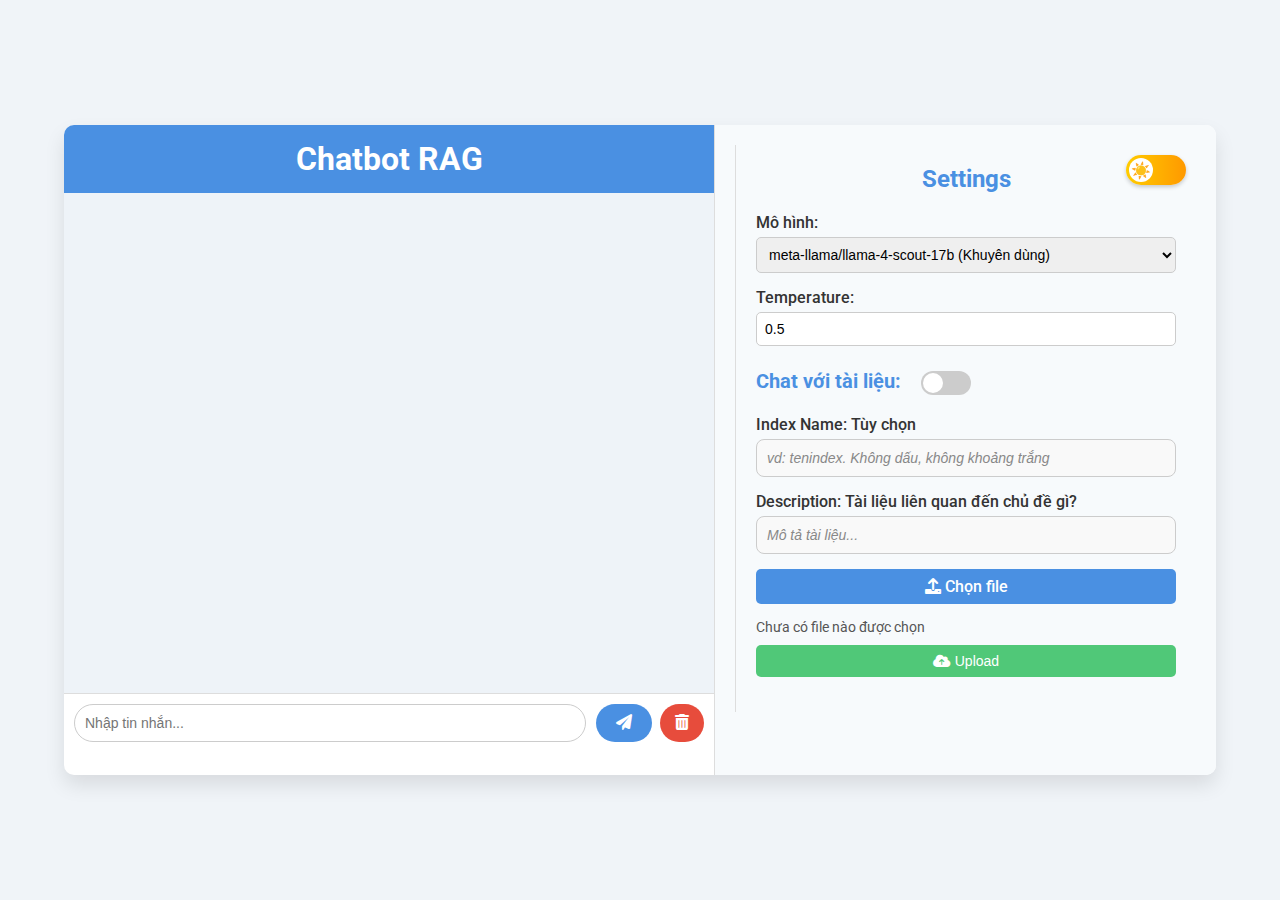
<file: webUI/index.html>
<!DOCTYPE html>
<html lang="vi">

<head>
  <meta charset="UTF-8">
  <meta name="viewport" content="width=device-width, initial-scale=1">
  <title>Chatbot RAG</title>
  <!-- Font Google và FontAwesome -->
  <link href="https://fonts.googleapis.com/css2?family=Roboto:wght@400;500;700&display=swap" rel="stylesheet">
  <link rel="stylesheet" href="https://cdnjs.cloudflare.com/ajax/libs/font-awesome/6.0.0-beta3/css/all.min.css" />
  <link rel="icon" href="assistant.png" type="image/png">
  <link rel="stylesheet" href="style.css">

</head>

<body class="theme-light">

  <div class="main-container">
    <!-- Khu vực chat bên trái -->
    <div class="chat-container">
      <header>
        <h1>Chatbot RAG</h1>
      </header>
      <div class="chat-area" id="chatArea">
        <!-- Tin nhắn sẽ được hiển thị tại đây -->
      </div>
      <div class="input-area">
        <input type="text" id="chatInput" placeholder="Nhập tin nhắn..." autocomplete="new-password">
        <button id="sendBtn"><i class="fas fa-paper-plane"></i></button>
        <button id="clearChatBtn" title="Xóa toàn bộ chat"><i class="fas fa-trash-alt"></i></button>
      </div>
    </div>

    <!-- Khu vực Settings bên phải -->
    <div class="settings-container">
      <div class="settings-container">
        <div class="theme-toggle-wrapper">
          <label class="switch">
            <input type="checkbox" id="themeToggleBtn">
            <span class="slider round"></span>
          </label>
        </div>
        <h2>Settings</h2>
        <div class="setting-group">
          <label for="modelSelect">Mô hình:</label>
          <select id="modelSelect">
            <option value="meta-llama/llama-4-scout-17b-16e-instruct">meta-llama/llama-4-scout-17b (Khuyên dùng)
            </option>
            <option value="deepseek-r1-distill-llama-70b">deepseek-r1-distill-llama-70b (Hơi chậm nhưng có reasoning)
            </option>
            <option value="llama-3.3-70b-versatile">llama-3.3-70b-versatile</option>
            <option value="llama-3.1-8b-instant">llama-3.1-8b-instant</option>
            <option value="llama3-70b-8192">llama3-70b-8192</option>
          </select>
        </div>
        <div class="setting-group">
          <label for="temperatureInput">Temperature:</label>
          <input type="number" id="temperatureInput" value="0.5" step="0.1" min="0" max="1">
        </div>
        <!-- Phần upload file tùy chỉnh -->
        <div class="setting-group upload-group" id="uploadGroup">
          <div class="toggle-header">
            <h2>Chat với tài liệu:</h2>
            <div class="toggle-group">
              <input type="checkbox" id="ragToggle" name="ragToggle">
              <label for="ragToggle" class="toggle-label"></label>
            </div>
          </div>
          <div class="setting-group">
            <label for="indexNameInput">Index Name: Tùy chọn</label>
            <input type="text" id="indexNameInput" placeholder="vd: tenindex. Không dấu, không khoảng trắng" required>
          </div>

          <div class="setting-group">
            <label for="descriptionInput">Description: Tài liệu liên quan đến chủ đề gì?</label>
            <input type="text" id="descriptionInput" placeholder="Mô tả tài liệu..." required>
          </div>
          <div class="custom-file-upload">
            <label for="fileInput" class="file-label">
              <i class="fas fa-upload"></i> Chọn file
            </label>
            <input type="file" id="fileInput" accept=".docx,.pdf" required>
            <span id="fileName">Chưa có file nào được chọn</span>
            <button id="uploadBtn" class="upload-button">
              <i class="fas fa-cloud-upload-alt"></i> Upload
            </button>
          </div>
        </div>
      </div>
    </div>
    <!-- Nút chuyển theme: hình tròn, cố định ở góc dưới bên phải -->
    <!-- <button id="scrollTopBtn" class="scroll-top"><i class="fas fa-arrow-up"></i></button> -->

    <script src="script.js"></script>
</body>

</html>
</file>
<file: webUI/style.css>
/* Reset cơ bản */
* {
    box-sizing: border-box;
    margin: 0;
    padding: 0;
}

/* Theme light */
body.theme-light {
    font-family: 'Roboto', sans-serif;
    background: #f0f4f8;
    color: #333;
}

body.theme-light .message i {
    transition: transform 0.3s ease;
}

body.theme-light .message:hover i {
    transform: scale(1.2) rotate(10deg);
    /* Phóng to và xoay nhẹ */
}

/* Theme dark */
body.theme-dark {
    font-family: 'Roboto', sans-serif;
    background: #1e1e1e;
    color: #f0f4f8;
}

body {
    transition: background-color 0.3s ease, color 0.3s ease;
}

/* Căn giữa trang */
body {
    display: flex;
    justify-content: center;
    align-items: center;
    min-height: 100vh;
}

/* Main container chia làm 2 cột */
.main-container {
    display: flex;
    width: 90%;
    max-width: 1200px;
    background: #fff;
    border-radius: 10px;
    overflow: hidden;
    box-shadow: 0 10px 20px rgba(0, 0, 0, 0.1);
}

/* Khi dùng theme dark, cập nhật background main-container */
body.theme-dark .main-container {
    background: #2e2e2e;
    box-shadow: 0 10px 20px rgba(0, 0, 0, 0.5);
}

/* Chat container bên trái */
.chat-container {
    flex: 2;
    display: flex;
    flex-direction: column;
    min-height: 650px;
}

/* Header chat */
header {
    background: #4a90e2;
    color: #fff;
    padding: 15px;
    text-align: center;
}

/* Cập nhật header trong theme dark */
body.theme-dark header {
    background: #333;
}

/* Chat area */
.chat-area {
    flex: 1;
    padding: 15px;
    overflow-y: auto;
    background: #eef3f8;
    max-height: 500px;
    /* tuỳ chỉnh theo layout mong muốn */
}




/* Các tin nhắn chat */
.message {
    display: flex;
    margin-bottom: 15px;
    max-width: 80%;
    opacity: 0;
    animation: fadeIn 0.3s forwards;
}

@keyframes fadeIn {
    to {
        opacity: 1;
    }
}

.message .message-content {
    padding: 10px 15px;
    border-radius: 20px;
    font-size: 14px;
    display: flex;
    align-items: center;
}

.message i {
    margin-right: 8px;
    font-size: 18px;
}

/* Tin nhắn của Bot: căn trái, màu nền xám nhạt */
.bot-message {
    justify-content: flex-start;
}

.bot-message .message-content {
    background: #fff;
    border: 1px solid #ccc;
    border-top-left-radius: 0;
}

/* Tin nhắn của Người dùng: căn phải, màu nền xanh nhạt */
/* Tin nhắn của Người dùng: căn phải, màu nền xanh nhạt */
.user-message {
    justify-content: flex-end;
    max-width: 100%;
    /* Giảm max-width từ 80% xuống để không chiếm quá nhiều không gian bên phải */
    margin-right: 15px;
    /* Thêm margin phải để tạo khoảng cách hợp lý */
}

.user-message .message-content {
    background: #4a90e2;
    color: #fff;
    border: 1px solid #4a90e2;
    border-top-right-radius: 0;
}

/* Tin nhắn hệ thống: căn giữa */
.system-message {
    justify-content: center;
}

.system-message .message-content {
    background: transparent;
    color: #888;
    border: none;
    font-style: italic;
}

/* Input area */
.input-area {
    display: flex;
    padding: 10px;
    background: #fff;
    border-top: 1px solid #ddd;
}

/* Cập nhật input-area trong theme dark */
body.theme-dark .input-area {
    background: #2e2e2e;
    border-top: 1px solid #2e2e2e;
}

.input-area input {
    flex: 1;
    padding: 10px;
    border: 1px solid #ccc;
    border-radius: 20px;
    outline: none;
    margin-right: 10px;
    font-size: 14px;
}

/* Cập nhật input trong theme dark */
body.theme-dark .input-area input {
    background: #333;
    color: #f0f4f8;
    border: 1px solid #555;
}

.input-area input:focus {
    border-color: #4a90e2;
    box-shadow: 0 0 5px rgba(74, 144, 226, 0.5);
}

.input-area button {
    padding: 10px 20px;
    border: none;
    border-radius: 20px;
    background: #4a90e2;
    color: #fff;
    cursor: pointer;
    transition: background 0.3s;
    font-size: 16px;
}

.input-area button:hover {
    background: #357ab8;
}

/* Settings container bên phải */
.settings-container {
    flex: 1;
    padding: 20px;
    background: #f7fafc;
    border-left: 1px solid #ddd;
    position: relative;
}

/* Cập nhật settings-container trong theme dark */
body.theme-dark .settings-container {
    background: #2e2e2e;
    border-left: 1px solid #444;
}

.settings-container h2 {
    margin-bottom: 20px;
    text-align: center;
    color: #4a90e2;
}

/* Cập nhật tiêu đề trong theme dark */
body.theme-dark .settings-container h2 {
    color: #f0f4f8;
}

.setting-group {
    margin-bottom: 15px;
    display: flex;
    flex-direction: column;
}

.setting-group label {
    margin-bottom: 5px;
    font-weight: 500;
    color: #333;
}

/* Cập nhật label trong theme dark */
body.theme-dark .setting-group label {
    color: #f0f4f8;
}

.setting-group select,
.setting-group input[type="number"] {
    padding: 8px;
    border: 1px solid #ccc;
    border-radius: 5px;
    outline: none;
    font-size: 14px;
}

.setting-group select:focus,
.setting-group input[type="number"]:focus {
    border-color: #4a90e2;
}

/* Custom file upload */
.custom-file-upload {
    display: flex;
    flex-direction: column;
    gap: 10px;
}

.custom-file-upload .file-label {
    display: inline-block;
    padding: 8px 12px;
    background: #4a90e2;
    color: #fff;
    border-radius: 5px;
    cursor: pointer;
    text-align: center;
    transition: background 0.3s;
}

.custom-file-upload .file-label:hover {
    background: #357ab8;
}

.custom-file-upload input[type="file"] {
    display: none;
}

.custom-file-upload #fileName {
    font-size: 14px;
    color: #555;
}

.custom-file-upload .upload-button {
    padding: 8px 12px;
    background: #50c878;
    color: #fff;
    border: none;
    border-radius: 5px;
    cursor: pointer;
    font-size: 14px;
    transition: background 0.3s;
}

.custom-file-upload .upload-button:hover {
    background: #3ea96f;
}

/* Nút chuyển theme: hình tròn, cố định ở góc dưới bên phải */
.theme-toggle {
    position: absolute;
    top: 10px;
    right: 10px;
    background: #4a90e2;
    color: #fff;
    border: none;
    border-radius: 50%;
    width: 60px;
    height: 60px;
    font-size: 24px;
    cursor: pointer;
    box-shadow: 0 4px 8px rgba(0, 0, 0, 0.3);
    transition: background 0.3s, transform 0.3s;
}

.theme-toggle:hover {
    background: #357ab8;
    transform: scale(1.05);
}

/* Responsive */
@media (max-width: 768px) {
    .main-container {
        flex-direction: column;
    }

    .settings-container {
        border-left: none;
        border-top: 1px solid #ddd;
    }
}

body.theme-dark .message i {
    transition: transform 0.3s ease;
}

body.theme-dark .message:hover i {
    transform: scale(1.2) rotate(10deg);
    /* Phóng to và xoay nhẹ */
}

body.theme-dark .bot-message .message-content {
    background: #555;
    /* Màu xám đậm hơn, nổi bật trên nền #2e2e2e */
    color: #f0f4f8;
    border: none;
    /* Loại bỏ viền để trông mềm mại hơn */
    box-shadow: 0 2px 6px rgba(0, 0, 0, 0.3);
    /* Bóng đổ nhẹ */
    transition: all 0.3s ease;
    border-radius: 15px 15px 15px 5px;
    /* Bo góc không đều */
    /* Hiệu ứng mượt mà */
}

body.theme-dark .bot-message .message-content:hover {
    background: #666;
    /* Sáng hơn khi hover */
    box-shadow: 0 4px 8px rgba(0, 0, 0, 0.4);
    /* Bóng đậm hơn */
}

body.theme-dark .user-message .message-content {
    background: linear-gradient(135deg, #007bff, #0056b3);
    /* Gradient xanh dương */
    color: #fff;
    border: none;
    /* Loại bỏ viền */
    box-shadow: 0 2px 6px rgba(0, 123, 255, 0.5),
        /* Bóng xanh nhẹ */
        0 0 8px rgba(0, 123, 255, 0.3);
    /* Hiệu ứng phát sáng */
    transition: all 0.3s ease;
    border-radius: 15px 15px 15px 5px;
    /* Bo góc không đều */
}

body.theme-dark .user-message .message-content:hover {
    background: linear-gradient(135deg, #1e90ff, #0066cc);
    /* Gradient sáng hơn khi hover */
    box-shadow: 0 4px 8px rgba(0, 123, 255, 0.6),
        /* Bóng đậm hơn */
        0 0 12px rgba(0, 123, 255, 0.4);
    /* Phát sáng mạnh hơn */
}

/* Điều chỉnh chung cho khu vực chat */
body.theme-dark .chat-area {
    background: #252525;
    /* Nền tối hơn một chút để đồng bộ */
}


.input-area #clearChatBtn {
    padding: 10px 15px;
    border: none;
    border-radius: 20px;
    background: #e74c3c;
    color: #fff;
    cursor: pointer;
    transition: background 0.3s;
    font-size: 16px;
    margin-left: 8px;
}

.input-area #clearChatBtn:hover {
    background: #c0392b;
}

/* Cập nhật style cho input trong phần cài đặt */
.setting-group input[type="text"] {
    padding: 10px;
    font-size: 14px;
    border: 1px solid #ccc;
    border-radius: 8px;
    outline: none;
    transition: border-color 0.3s, box-shadow 0.3s;
    background-color: #f9f9f9;
    color: #333;
}

.setting-group input[type="text"]:focus {
    border-color: #4a90e2;
    box-shadow: 0 0 5px rgba(74, 144, 226, 0.5);
    /* Hiệu ứng focus đẹp mắt */
    background-color: #fff;
}

.setting-group input[type="text"]::placeholder {
    color: #888;
    font-style: italic;
}

.setting-group input[type="text"]:hover {
    border-color: #357ab8;
}

.setting-group input[type="text"]:active {
    border-color: #357ab8;
    background-color: #fff;
}

.bot-message .message-content {
    background: #fff;
    border: 1px solid #ccc;
    border-top-left-radius: 0;
    box-shadow: 0 2px 4px rgba(0, 0, 0, 0.1);
    /* Thêm bóng nhẹ */
}

.user-message .message-content {
    background: #4a90e2;
    color: #fff;
    border: 1px solid #4a90e2;
    border-top-right-radius: 0;
    box-shadow: 0 2px 4px rgba(0, 0, 0, 0.1);
    /* Thêm bóng nhẹ */
}

body.theme-dark .bot-message .message-content {
    background: #444;
    border: 1px solid #555;
    color: #f0f4f8;
    box-shadow: 0 2px 4px rgba(0, 0, 0, 0.2);
}

body.theme-dark .user-message .message-content {
    background: #0057e7;
    border: 1px solid #0057e7;
    color: #fff;
    box-shadow: 0 2px 4px rgba(0, 0, 0, 0.2);
}

.progress-bar {
    width: 100%;
    height: 10px;
    background: #ddd;
    border-radius: 5px;
    margin-top: 10px;
}

.progress-bar-fill {
    height: 100%;
    background: #50c878;
    width: 0%;
    border-radius: 5px;
    transition: width 0.3s ease;
}

.scroll-top {
    position: fixed;
    bottom: 90px;
    right: 20px;
    background: #4a90e2;
    color: #fff;
    border: none;
    border-radius: 50%;
    width: 40px;
    height: 40px;
    font-size: 18px;
    cursor: pointer;
    display: none;
    box-shadow: 0 4px 8px rgba(0, 0, 0, 0.3);
    transition: background 0.3s;
}

.scroll-top:hover {
    background: #357ab8;
}

@media (max-width: 768px) {
    .scroll-top {
        display: block;
    }
}

@media (max-width: 600px) {
    .message {
        font-size: 14px;
        padding: 8px;
    }

    #chatInput {
        width: 70%;
    }

    button {
        padding: 10px;
    }
}

/* Wrapper để căn chỉnh công tắc và nhãn */
.theme-toggle-wrapper {
    position: absolute;
    top: 10px;
    right: 10px;
    display: flex;
    align-items: center;
    gap: 10px;
    /* Khoảng cách giữa công tắc và nhãn */
}

/* Nhãn bên cạnh công tắc */
.theme-label {
    font-size: 14px;
    color: #333;
}

body.theme-dark .theme-label {
    color: #f0f4f8;
}

/* Ẩn checkbox mặc định */
.switch input {
    opacity: 0;
    width: 0;
    height: 0;
}

/* Thanh trượt (container của công tắc) */
.switch {
    position: relative;
    display: inline-block;
    width: 50px;
    /* Chiều dài thanh trượt */
    height: 24px;
    /* Chiều cao thanh trượt */
}

.slider {
    position: absolute;
    cursor: pointer;
    top: 0;
    left: 0;
    right: 0;
    bottom: 0;
    background-color: #ccc;
    /* Màu khi tắt (light mode) */
    transition: 0.4s;
    /* Hiệu ứng chuyển động mượt mà */
    border-radius: 24px;
    /* Bo tròn thanh trượt */
}

/* Nút tròn bên trong thanh trượt */
.slider:before {
    position: absolute;
    content: "";
    height: 18px;
    /* Kích thước nút tròn */
    width: 18px;
    left: 3px;
    /* Vị trí ban đầu */
    bottom: 3px;
    background-color: white;
    transition: 0.4s;
    border-radius: 50%;
    /* Bo tròn nút */
}

/* Khi checkbox được bật (dark mode) */
.switch input:checked+.slider {
    background-color: #4a90e2;
    /* Màu khi bật (dark mode) */
}

/* Di chuyển nút tròn sang phải khi bật */
.switch input:checked+.slider:before {
    transform: translateX(26px);
    /* Di chuyển nút sang phải */
}

/* Hiệu ứng khi hover */
.slider:hover {
    background-color: #bbb;
    /* Màu sáng hơn khi hover ở chế độ tắt */
}

.switch input:checked+.slider:hover {
    background-color: #357ab8;
    /* Màu đậm hơn khi hover ở chế độ bật */
}

@media (max-width: 768px) {
    .switch {
        width: 40px;
        height: 20px;
    }

    .slider:before {
        height: 14px;
        width: 14px;
        left: 3px;
        bottom: 3px;
    }

    .switch input:checked+.slider:before {
        transform: translateX(20px);
    }
}

/* Wrapper để căn chỉnh công tắc */
.theme-toggle-wrapper {
    position: absolute;
    top: 10px;
    right: 10px;
    display: flex;
    align-items: center;
}

/* Ẩn checkbox mặc định */
.switch input {
    opacity: 0;
    width: 0;
    height: 0;
}

/* Thanh trượt (container của công tắc) */
.switch {
    position: relative;
    display: inline-block;
    width: 60px;
    /* Tăng chiều dài để đẹp hơn */
    height: 30px;
    /* Tăng chiều cao */
}

.slider {
    position: absolute;
    cursor: pointer;
    top: 0;
    left: 0;
    right: 0;
    bottom: 0;
    background: linear-gradient(90deg, #ffcc00, #ff9900);
    /* Gradient vàng cam cho light mode */
    transition: 0.4s ease;
    /* Hiệu ứng mượt mà */
    border-radius: 30px;
    /* Bo tròn hơn */
    box-shadow: 0 2px 4px rgba(0, 0, 0, 0.2);
    /* Thêm bóng đổ */
}

/* Nút tròn bên trong thanh trượt */
.slider:before {
    position: absolute;
    content: "☀️";
    /* Biểu tượng mặt trời cho light mode */
    height: 24px;
    width: 24px;
    left: 3px;
    bottom: 3px;
    background-color: #fff;
    transition: 0.4s ease;
    border-radius: 50%;
    display: flex;
    align-items: center;
    justify-content: center;
    font-size: 16px;
    /* Kích thước biểu tượng */
}

/* Khi bật (dark mode) */
.switch input:checked+.slider {
    background: linear-gradient(90deg, #4a90e2, #1e3c72);
    /* Gradient xanh đậm cho dark mode */
}

/* Di chuyển nút tròn và thay đổi biểu tượng khi bật */
.switch input:checked+.slider:before {
    content: "🌙";
    /* Biểu tượng mặt trăng cho dark mode */
    transform: translateX(30px);
    /* Di chuyển sang phải */
}

/* Hiệu ứng hover */
.slider:hover {
    box-shadow: 0 4px 8px rgba(0, 0, 0, 0.3);
    /* Bóng đậm hơn khi hover */
}

/* Hiệu ứng khi focus hoặc active */
.switch input:focus+.slider {
    outline: 2px solid #4a90e2;
    outline-offset: 2px;
}

/* Tối ưu cho theme dark */
body.theme-dark .slider {
    box-shadow: 0 2px 4px rgba(255, 255, 255, 0.1);
    /* Bóng sáng nhẹ trong dark mode */
}

/* Style cho toggle group */
.toggle-group {
    display: flex;
    align-items: center;
    gap: 10px;
    margin-top: 10px;
}

.toggle-group input[type="checkbox"] {
    opacity: 0;
    width: 0;
    height: 0;
}

.toggle-group .toggle-label {
    position: relative;
    display: inline-block;
    width: 50px;
    height: 24px;
    background: #ccc;
    border-radius: 12px;
    cursor: pointer;
    transition: background 0.3s;
}

.toggle-group .toggle-label::after {
    content: '';
    position: absolute;
    width: 20px;
    height: 20px;
    left: 2px;
    top: 2px;
    background: #fff;
    border-radius: 50%;
    transition: transform 0.3s;
}

/* Khi checkbox được chọn */
.toggle-group input[type="checkbox"]:checked+.toggle-label {
    background: #4a90e2;
}

.toggle-group input[type="checkbox"]:checked+.toggle-label::after {
    transform: translateX(26px);
}

/* Cập nhật trong theme dark */
body.theme-dark .toggle-group .toggle-label {
    background: #555;
}

body.theme-dark .toggle-group input[type="checkbox"]:checked+.toggle-label {
    background: #0057e7;
}

/* Căn chỉnh tiêu đề và toggle nằm trên cùng một hàng */
.toggle-header {
    display: flex;
    align-items: center;
    gap: 10px;
    margin-bottom: 15px;
}

.toggle-header h2 {
    margin: 0 0 0 0;
    color: #4a90e2;
    font-size: 20px;
}

/* Cập nhật trong theme dark */
body.theme-dark .toggle-header h2 {
    color: #f0f4f8;
}


/* Đảm bảo tương thích với các trình duyệt cũ */
@supports (-webkit-appearance: none) {
    .toggle-group input[type="checkbox"] {
        -webkit-appearance: none;
        -moz-appearance: none;
        appearance: none;
    }
}

@media (max-width: 600px) {
    .toggle-header h2 {
        margin: 0 0 0 0;
        color: #4a90e2;
        font-size: 15px;
    }

}
</file>
